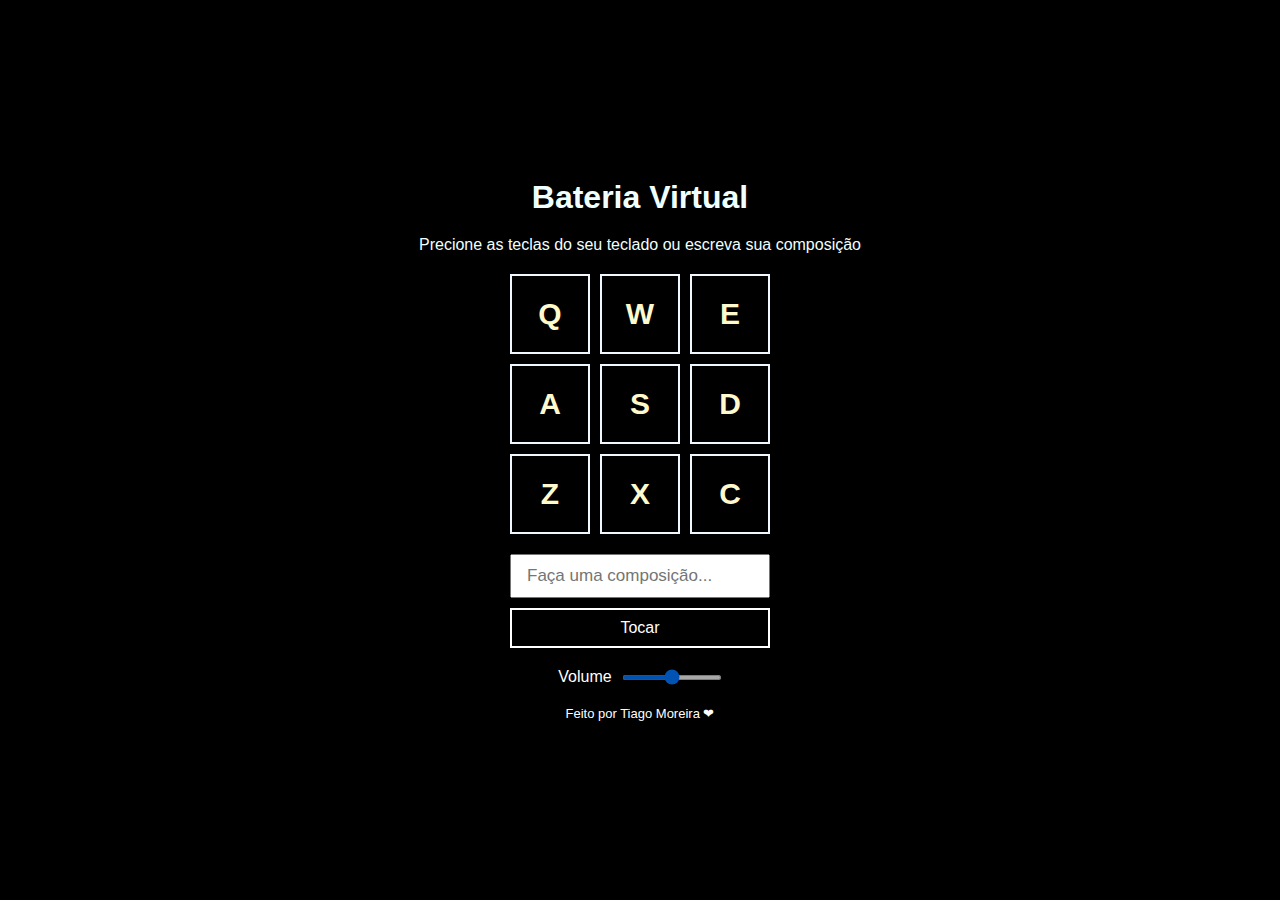
<file: bateria_virtual/index.html>
<!DOCTYPE html>
<html lang="en">
<head>
    <meta charset="UTF-8">
    <meta name="viewport" content="width=device-width, initial-scale=1.0">
    <title>Bateria Virtual</title>
    <link rel="stylesheet" href="styles.css" />
</head>
<body>
    <h1>Bateria Virtual</h1>
    <p>Precione as teclas do seu teclado ou escreva sua composição</p>
    
    <div class="keys">
        <div data-key="keyq" class="key">Q</div>
        <div data-key="keyw" class="key">W</div>
        <div data-key="keye" class="key">E</div>

        <div data-key="keya" class="key">A</div>
        <div data-key="keys" class="key">S</div>
        <div data-key="keyd" class="key">D</div>

        <div data-key="keyz" class="key">Z</div>
        <div data-key="keyx" class="key">X</div>
        <div data-key="keyc" class="key">C</div>
    </div>

    <div class="composer">
        <input type="text" id="input" placeholder="Faça uma composição..." />
        <button>Tocar</button>
    </div>

    <div class="volume">
        <label for="volume-range">Volume</label>
        <input type="range" id="volume-range" min="0" max="1" step="0.01" value="0.5">
    </div>

    <footer>Feito por Tiago Moreira ❤</footer>

    <audio id="s_keyq" src="sounds/keyq.wav"></audio>
    <audio id="s_keyw" src="sounds/keyw.wav"></audio>
    <audio id="s_keye" src="sounds/keye.wav"></audio>
    <audio id="s_keya" src="sounds/keya.wav"></audio>
    <audio id="s_keys" src="sounds/keys.wav"></audio>
    <audio id="s_keyd" src="sounds/keyd.wav"></audio>
    <audio id="s_keyz" src="sounds/keyz.wav"></audio>
    <audio id="s_keyx" src="sounds/keyx.wav"></audio>
    <audio id="s_keyc" src="sounds/keyc.wav"></audio>

    <script src="scripts.js"></script>
</body>
</html>
</file>
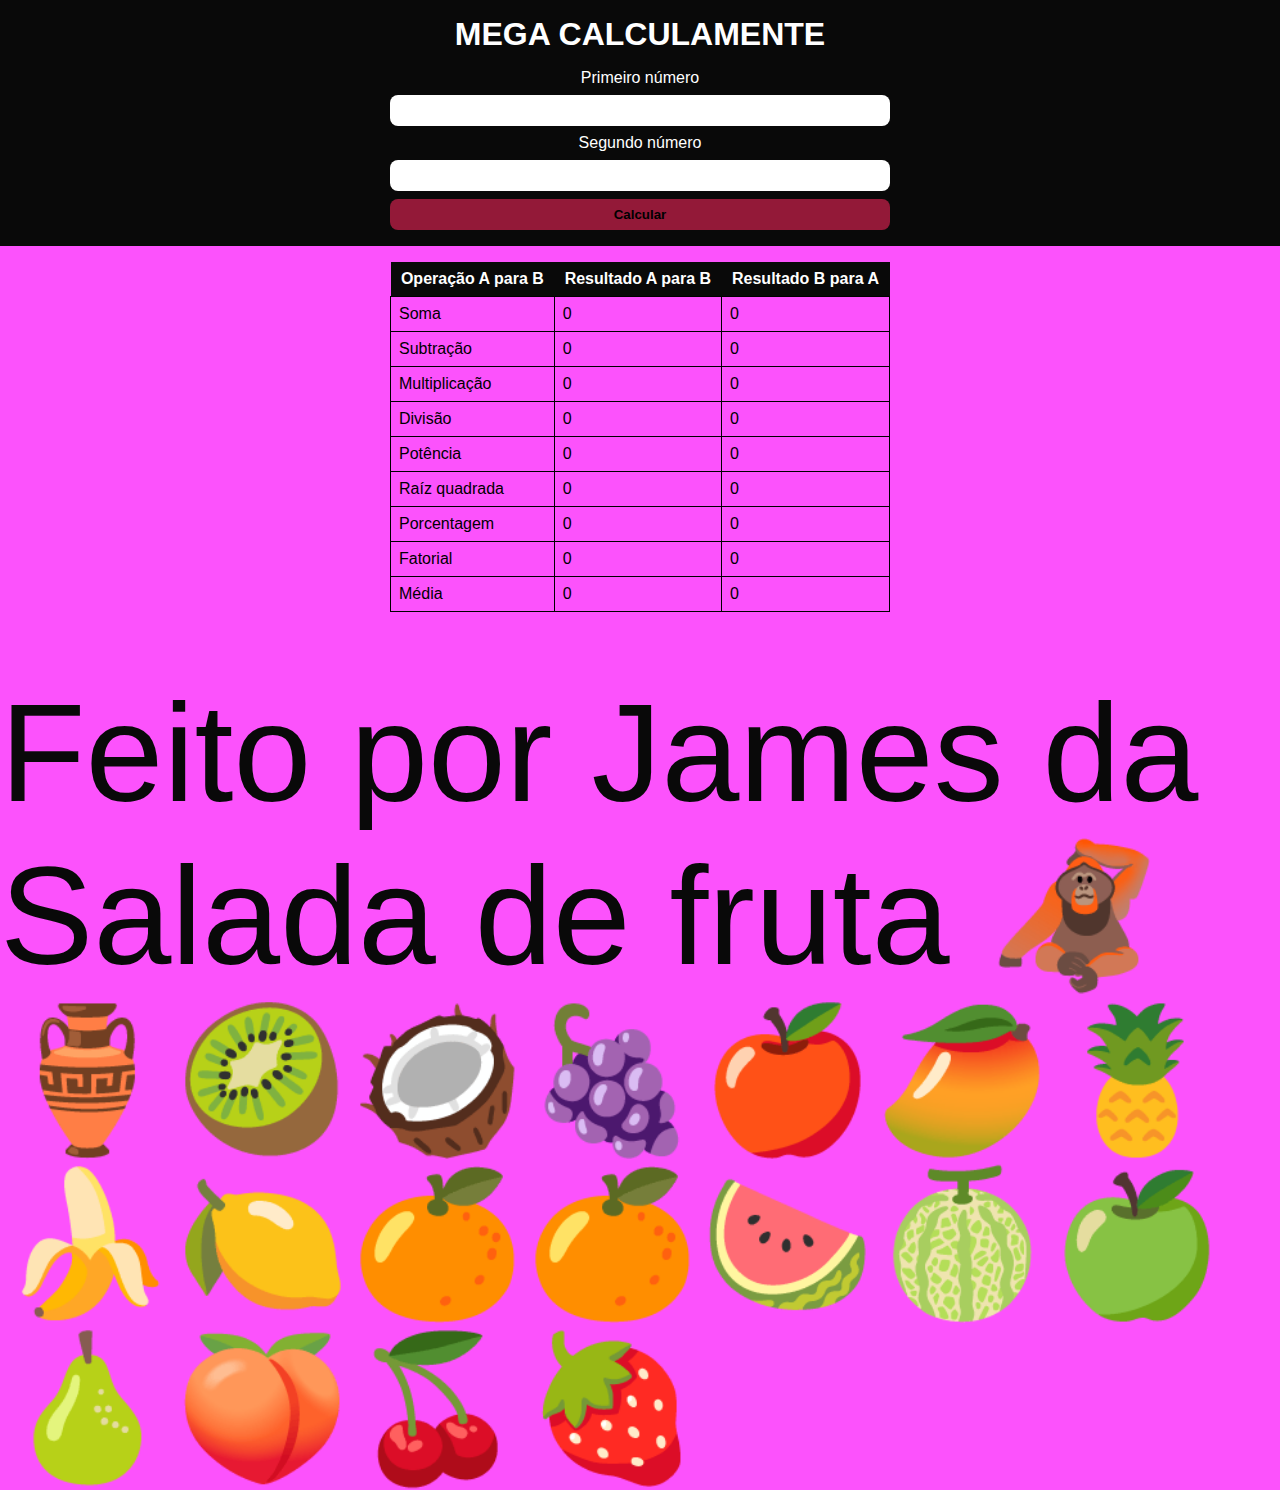
<file: calculadora_cientifica/index.html>
<!DOCTYPE html>
<html lang="en">
<head>
    <meta charset="UTF-8">
    <meta name="viewport" content="width=device-width, initial-scale=1.0">
    <title>MEGA CALCULAMENTE</title>
    <link rel="stylesheet" href="styles.css" />
</head>
<body>
   
    <header>
        <h1 class="header-tittle">MEGA CALCULAMENTE</h1>
        <div class="header-form-container">
            <form class="header-form">
                <label for="num1">Primeiro número</label>
                <input type="number" id="num1"/>

                <label for="num2">Segundo número</label>
                <input type="number" id="num2"/>

                <button type="button" id="btn-calcular">
                    Calcular
                </button>
            </form>
        </div>
    </header>


    <main>
        <div class="result-area">

            <table class="result-table">
                <thead>
                    <tr>
                        <th>Operação A para B</th>
                        <th>Resultado A para B</th>
                        <th>Resultado B para A</th>
                    </tr>
                </thead>


                <tbody>
                   
                    <tr>
                        <td>Soma</td>
                        <td id="resultado-soma">0</td>
                        <td id="resultado-soma-instead">0</td>
                    </tr>

                    <tr>
                        <td>Subtração</td>
                        <td id="resultado-subtracao">0</td>
                        <td id="resultado-subtracao-instead">0</td>
                    </tr>

                    <tr>
                        <td>Multiplicação</td>
                        <td id="resultado-multiplicacao">0</td>
                        <td id="resultado-multiplicacao-instead">0</td>
                    </tr>

                    <tr>
                        <td>Divisão</td>
                        <td id="resultado-divisao">0</td>
                        <td id="resultado-divisao-instead">0</td>
                    </tr>

                    <tr>
                        <td>Potência</td>
                        <td id="resultado-potencia">0</td>
                        <td id="resultado-potencia-instead">0</td>
                    </tr>

                    <tr>
                        <td>Raíz quadrada</td>
                        <td id="resultado-raiz-quadrada">0</td>
                        <td id="resultado-raiz-quadrada-instead">0</td>
                    </tr>

                    <tr>
                        <td>Porcentagem</td>
                        <td id="resultado-porcentagem">0</td>
                        <td id="resultado-porcentagem-instead">0</td>
                    </tr>

                    <tr>
                        <td>Fatorial</td>
                        <td id="resultado-fatorial">0</td>
                        <td id="resultado-fatorial-instead">0</td>
                    </tr>

                    <tr>
                        <td>Média</td>
                        <td id="resultado-media">0</td>
                        <td id="resultado-media-instead">0</td>
                    </tr>
                </tbody>
            </table>


        </div>
    </main>

    <footer>
        Feito por James da Salada de fruta 🦧🏺🥝🥥🍇🍎🥭🍍🍌🍋🍊🍊🍉🍈🍏🍐🍑🍒🍓
    </footer>
    <script type="module">
        import { App } from "./js/index.js";
        App.initialize(document);
    </script>
</body>
</html>
</file>
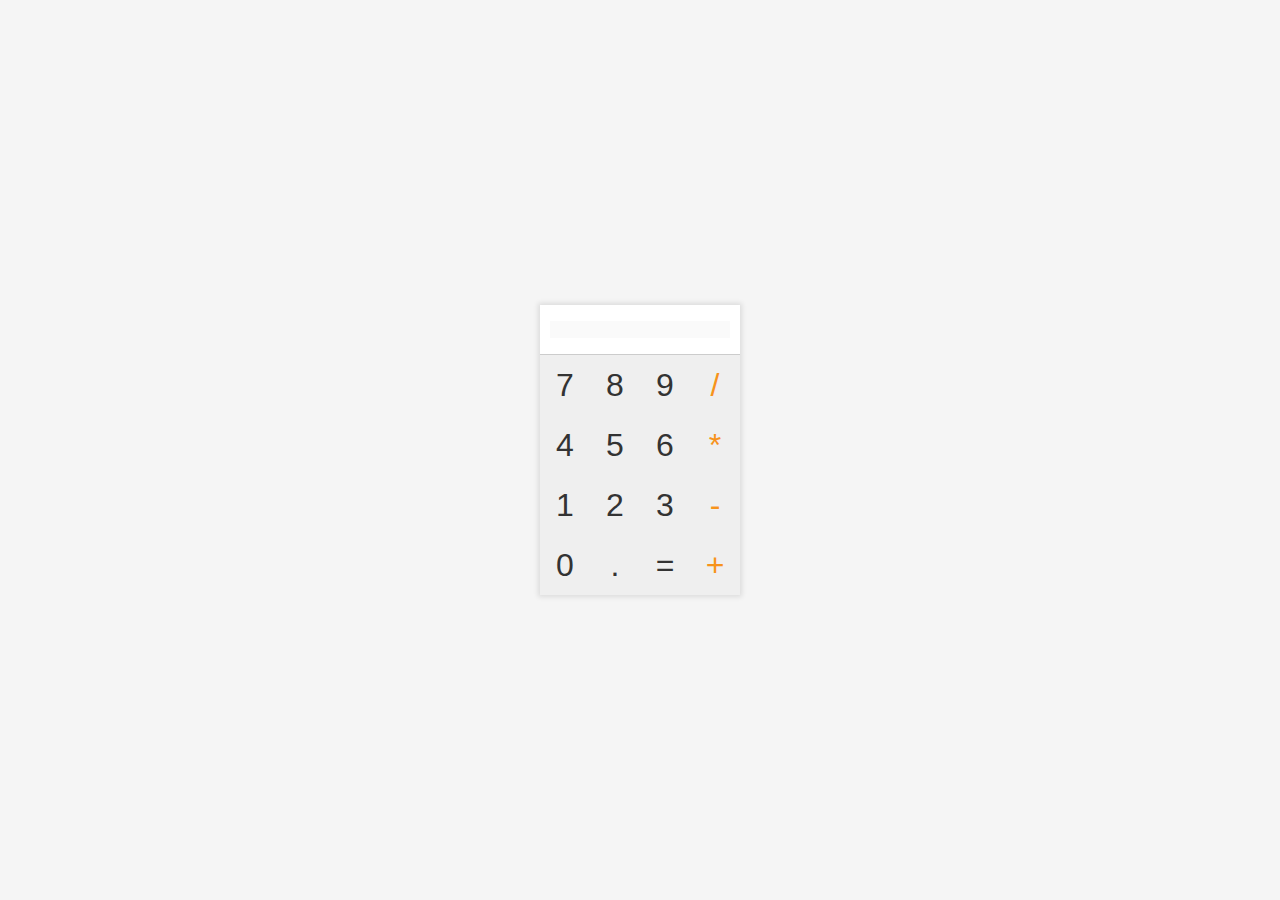
<file: calculadora_simples/index.html>
<!DOCTYPE html>
<html lang="en">
<head>
    <meta charset="UTF-8">
    <meta name="viewport" content="width=device-width, initial-scale=1.0">
    <title>Calculadora simples</title>
    <link rel="stylesheet" type="text/css" href="styles.css" />
</head>
<body>

    <div id="calculadora">
        <div id="display">
            <input type="text" id="displayInput" disabled />
        </div>
        <div id="teclado">
            <button class="num">7</button>
            <button class="num">8</button>
            <button class="num">9</button>
            <button class="operador">/</button>
            <button class="num">4</button>
            <button class="num">5</button>
            <button class="num">6</button>
            <button class="operador">*</button>
            <button class="num">1</button>
            <button class="num">2</button>
            <button class="num">3</button>
            <button class="operador">-</button>
            <button class="num">0</button>
            <button class="ponto">.</button>
            <button class="igual">=</button>
            <button class="operador">+</button>
        </div>
    </div>
    
    <script src="scripts.js"></script>
</body>
</html>
</file>
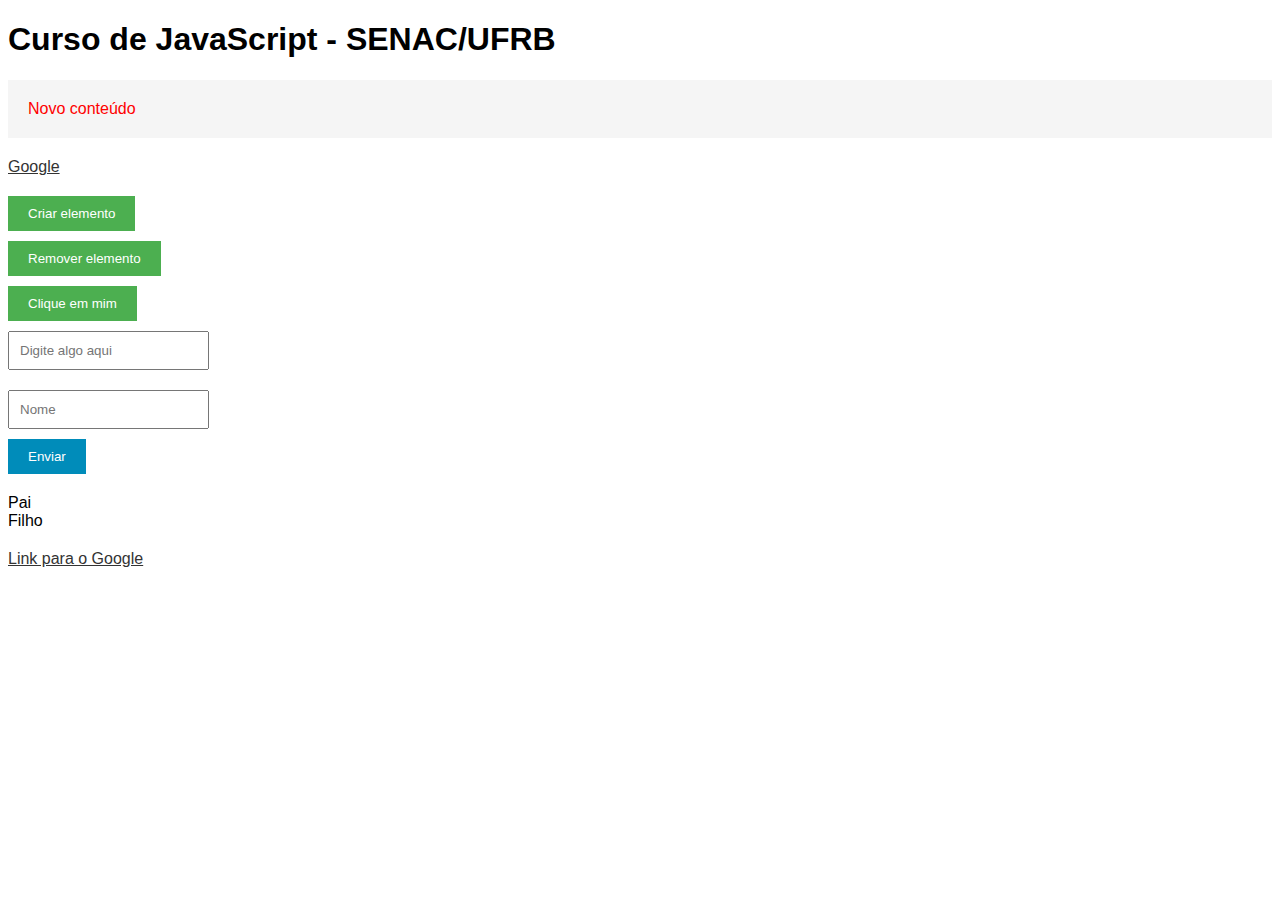
<file: fundamentos/index.html>
<!DOCTYPE html>
<html lang="en">
<head>
    <meta charset="UTF-8">
    <meta name="viewport" content="width=device-width, initial-scale=1.0">
    <link rel="stylesheet" href="styles.css" />

    <title>FUNDAMENTOS JAVASCRIPT</title>
</head>
<body>
    <h1>Curso de JavaScript - SENAC/UFRB</h1>

    <!-- Seção de DOM -->

    <!-- Exemplo para seleção de elementos no DOM -->
    <div id="meuId" class="minhaClasse">Olá, mundo!</div>
    <a href="https://www.google.com" target="_blank">Google</a>

    <!-- Exemplo para manipulação da estrutura do DOM -->
    <button id="botaoCriar">Criar elemento</button>
    <button id="botaoRemover">Remover elemento</button>

    <!-- Exemplos para eventos -->
    <button id="botaoEvento">Clique em mim</button>
    <input type="text" id="inputEvento" placeholder="Digite algo aqui" />

    <!-- Exemplo para eventos de formulário -->
    <form id="meuFormulario">
      <input type="text" id="meuInput" placeholder="Nome" />
      <button type="submit">Enviar</button>
    </form>

    <!-- Exemplo para eventos de propagação e delegação -->
    <div id="elementoPai">
      Pai
      <div id="elementoFilho" class="classeDosFilhos">Filho</div>
    </div>

    <!-- Exemplo para preventDefault e stopPropagation -->
    <a href="https://www.google.com" id="meuLink">Link para o Google</a>
    

    <!-- <script src="fundamentos.js"></script> -->
    <!-- <script src="fundamentos_exercicios.js"></script> -->
    <!-- <script src="avancado.js"></script> -->
    <!-- <script src="avancado_exercicios.js"></script> -->
    <script src="dom.js"></script>
</body>
</html>
</file>
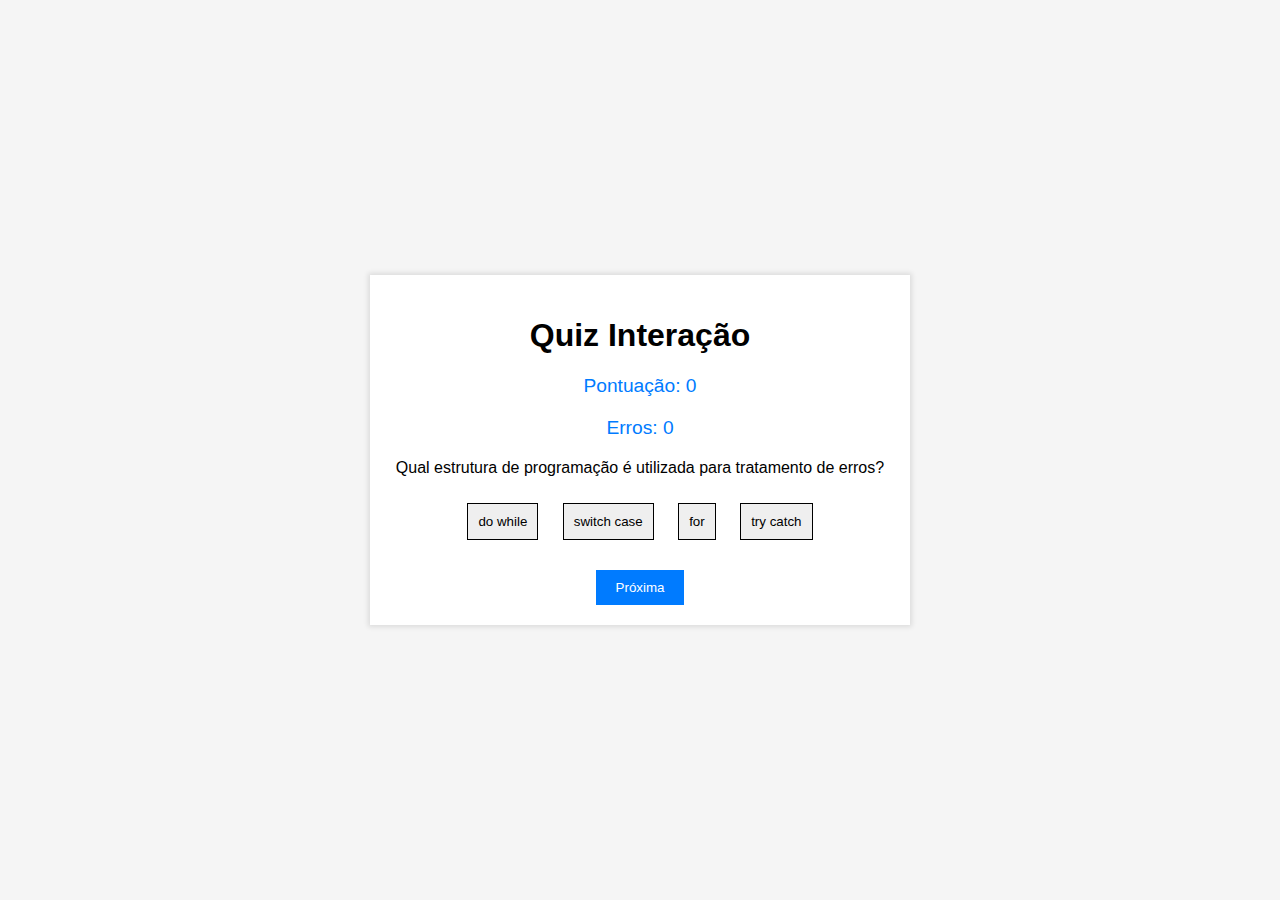
<file: quiz/index.html>
<!DOCTYPE html>
<html lang="en">
<head>
    <meta charset="UTF-8">
    <meta name="viewport" content="width=device-width, initial-scale=1.0">
    <title>Quiz</title>
    <link rel="stylesheet" type="text/css" href="styles.css" />
    <script src="scripts.js" defer></script>
</head>
<body>
    <div class="quiz-container">

        <h1>Quiz Interação</h1>
        <p id="score">Pontuação: 0</p>
        <p id="error">Erros: 0</p>
        <p id="question"></p>
        
        <div id="choices">
            <button id="choice1" class="choice"></button>
            <button id="choice2" class="choice"></button>
            <button id="choice3" class="choice"></button>
            <button id="choice4" class="choice"></button>
        </div>
        
        <button id="next">Próxima</button>

    </div>
</body>
</html>
</file>
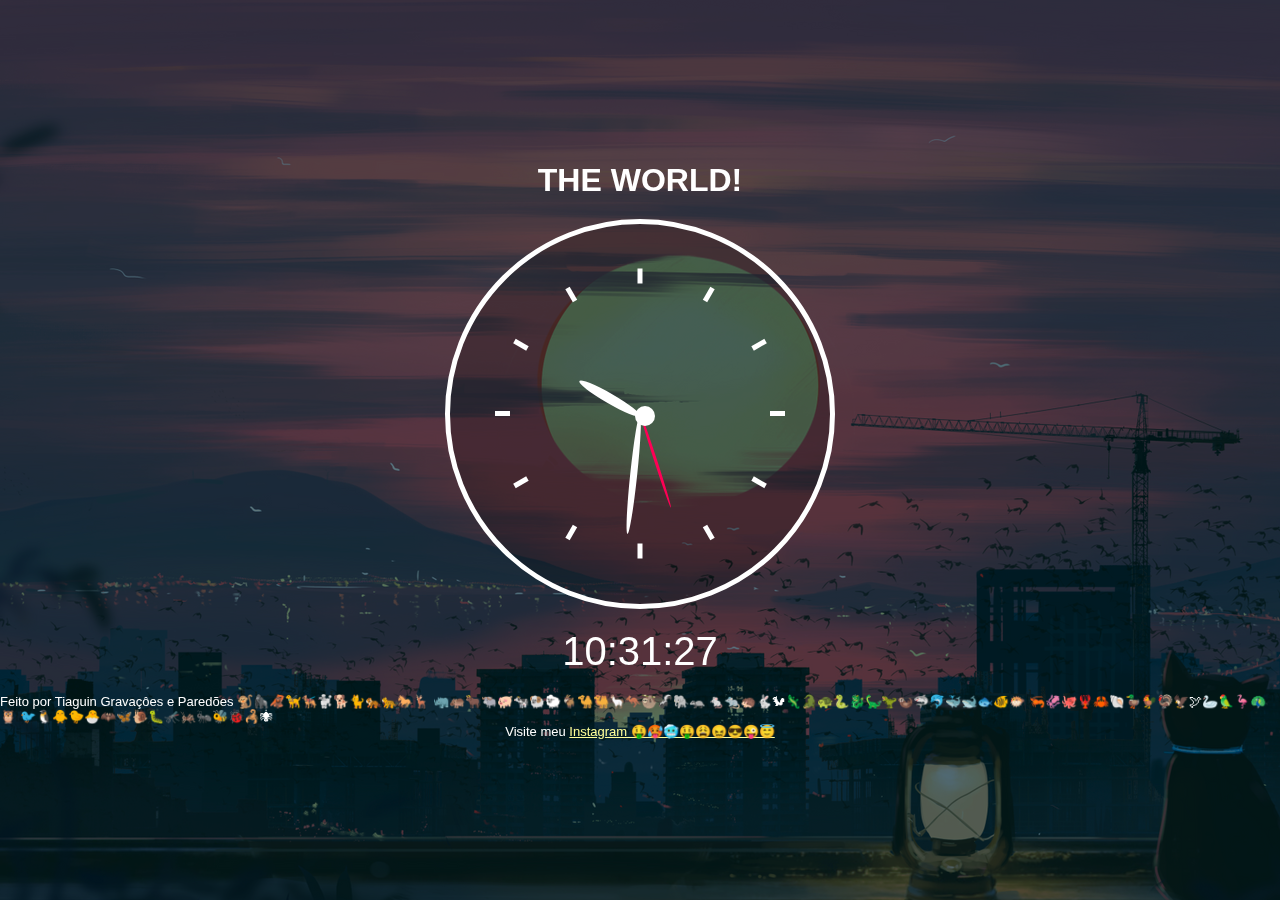
<file: relogio/index.html>
<!DOCTYPE html>
<html lang="en">
<head>
    <meta charset="UTF-8">
    <meta name="viewport" content="width=device-width, initial-scale=1.0">
    <title>THE WORLD!</title>
    <link rel ="stylesheet" href="styles.css"
</head>
<body>
    <h1>THE WORLD!</h1>
   
    <div class="relogio">
        <div class="riscos">
                
            <div class="risco" style="transform: rotate(0deg)"><div class ="ponto"></div></div>

            <div class="risco" style="transform: rotate(60deg)"><div class ="ponto"></div></div>

            <div class="risco" style="transform: rotate(30deg)"><div class ="ponto"></div></div>

            <div class="risco" style="transform: rotate(90deg)"><div class ="ponto"></div></div>

            <div class="risco" style="transform: rotate(120deg)"><div class ="ponto"></div></div>

            <div class="risco" style="transform: rotate(150deg)"><div class ="ponto"></div></div>

            <div class="risco" style="transform: rotate(180deg)"><div class ="ponto"></div></div>

            <div class="risco" style="transform: rotate(210deg)"><div class ="ponto"></div></div>

            <div class="risco" style="transform: rotate(240deg)"><div class ="ponto"></div></div>

            <div class="risco" style="transform: rotate(270deg)"><div class ="ponto"></div></div>

            <div class="risco" style="transform: rotate(300deg)"><div class ="ponto"></div></div>

            <div class="risco" style="transform: rotate(330deg)"><div class ="ponto"></div></div>

        </div>

        <div class="ponteiros">
            <div class="p p_segundo"></div>
            <div class="p p_minuto"></div>
            <div class="p p_hora"></div>
            <div class ="ponto_central"></div>
        </div>

    </div>
    <div class="digital">-- : -- : --</div>
    
    <footer>
        Feito por Tiaguin Gravaçôes e Paredões 🐒🦍🦧🦮🐕‍🦺🐩🐕🐈🐅🐆🐎🦌
        🦏🦛🐂🐃🐖🐄🐏🐑🐐🐪🐫🦙🦘🦥🦨🐘🦡
        🐁🐀🦔🐇🐿🦎🐊🐢🐍🐉🦕🦖🦦🦈🐬🐳🐋🐟🐠🐡
        🦐🦑🐙🦞🦀🐚🦆🐓🦃🦅🕊🦢🦜🦩🦚🦉
        🐦🐧🐥🐤🐣🦇🦋🐌🐛🦟🦗🐜🐝🐞🦂🕷
        <br>
        <center>
            Visite meu 
            <a href="https://www.instagram.com/tiago_moreira.of/" target="blank">
                Instagram 🤑🥵🥶🤑😩😖😎😜😇
            </a>
        </center>

    </footer>

    <script src="scripts.js"></script>
</body>
</html>
</file>
<file: bateria_virtual/styles.css>
* {
    margin: 0;
    padding: 0;
    box-sizing: border-box;
}

body {
    display: flex;
    min-height: 100vh;
    justify-content: center;
  justify-items: center;
    align-items: center;
    flex-direction: column;
    background-color: #000000;
    font-family: Arial, Helvetica, sans-serif;
}

h1, p {
    color: azure;
    margin-bottom: 20px;
}

.keys{
    display: grid;
    grid-template-columns: repeat(3, 1fr);
    gap: 10px;
}

.key {
    width: 80px;
    height: 80px;
    border: 2px solid aliceblue;
    color: lemonchiffon;
    display: flex;
    justify-content: center;
    align-items: center;
    font-size: 30px;
    font-weight: bold;
}

.key.active {
    border: 2px solid(blue);
    color: blue;
    transition: all 0.1s ease-in-out;
    transform: rotate(-5deg) scale(1.1);
    box-shadow: 0px 0px 4px rgba(11, 25, 151, 0.4);
}

.composer {
    width: 260px;
    margin-top : 20px;
}

.composer #input {
   width: 100%;
   outline:none;
   font-size: 17px;
   padding: 10px 15px;
}

.composer button{
    width: 100%;
    height: 40px;
    background: none;
    border: 2px solid #fff;
    color: #fff;
    font-size: 16px;
    margin-top: 10px;
    cursor:pointer;
}

.composer button:hover{
    background-color: #000000;
}

.volume{ 
    margin-top: 20px;
    display: flex;
    flex-direction: row;
    align-items: center;
}

.volume label {
    margin-right: 10px;
    color: #fff;
}

.volume input {
    width: 100px;
    height: 5px;
    background: #fff;
    border-radius: 5px;
    outline: none;
    opacity: 0.7;
    -webkit-transition: 0.2s;
    transition: opacity 0.2s;
    cursor: pointer;
}

.volume input[type="range"] ::-webkit-slider-thumb{
    -webkit-appearance: none;
    appearance: none;
    width: 16px;
    height: 16px;
    border-radius: 50%;
    background: #fff;
    cursor: pointer;
    box-shadow: 0px 0px 4px rgba(11, 25, 151, 0.4)
}

.volume input[type="range"] :hover{
    opacity: 1;
}

footer{
    margin-top: 20px;
    color: #fff;
    font-size: 13px;
}
</file>
<file: calculadora_cientifica/styles.css>
*{
    margin: 0;
    padding: 0;
    box-sizing: border-box;
}

body{
    font-family: "Roboto", sans-serif;
    background-color: rgb(252, 82, 252);
}

header{
    background-color: #090909;
    color: #fff;
    padding: 1rem;
}

.header-tittle{
    text-align: center;
}
.header-form-container{
    display: flex;
    justify-content: center;
    align-items: center;
    margin-top: 1rem;
}

.header-form{
    display: flex;
    flex-direction: column;
    justify-content: center;
    align-items: center;
    width: 100%;
    max-width: 500px;
}

.header-form label{
    margin-bottom: 0.5rem;
}
.header-form input{
    width: 100%;
    padding: 0.5rem;
    margin-bottom: 0.5rem;
    border: none;
    border-radius: 0.5rem;
}

.header-form button{
    width: 100%;
    padding: 0.5rem;
    border: none;
    border-radius: 0.5rem;
    background-color: #931938;
    font-weight: bold;
    cursor: pointer;
}

.result-area{
    display: flex;
    justify-content: center;
    align-items: center;
    margin-top: 1rem;
}

.result-table{
    width: 100%;
    max-width: 500px;
    border-collapse: collapse;
}
.result-table th{
    background-color: #090909;
    color: #fff;
    padding: 0.5rem;
}
.result-table td{
    padding: 0.5rem;
    border: 1px solid #000000;
}

.main{
    display:flex;
    justify-content:center;
    align-items:center;
    margin-top:1rem;
}

footer{
    display: flex;
    justify-content: center;
    align-items: center;
    margin-top: 60px;
    color: #090909;
    font-size: 140px;
}
</file>
<file: calculadora_simples/styles.css>
body {
    display: flex;
    justify-content: center;
    align-items: center;
    height: 100vh;
    background-color: #f5f5f5;
    margin: 0;
    font-family: Arial, sans-serif;
}

#calculadora {
    width: 200px;
    background-color: #fff;
    box-shadow: 0px 0px 5px 2px rgba(0, 0, 0, 0.1);
}

#display {
    width: 100%;
    height: 50px;
    border-bottom: 1px solid #ccc;
    display: flex;
    justify-content: flex-end;
    align-items: center;
    padding: 0 10px;
    box-sizing: border-box;
}

#displayInput {
    text-align: right;
    width: 100%;
    border: none;
}

#teclado {
    display: grid;
    grid-template-columns: repeat(4, 1fr);
}

button {
    height: 60px;
    border: none;
    font-size: 2em;
    transition: background-color 0.3s ease;
    cursor: pointer;
}

button:hover {
    background-color: #ccc6c6;
}

button:active {
    background-color: #eee;
}

button.num,
button.ponto,
button.igual {
    color: #333;
}

button.operador {
    color: #f7931b;
}
</file>
<file: fundamentos/styles.css>
body {
    font-family: Arial, sans-serif;
  }
  
  #meuId {
    padding: 20px;
    margin: 20px 0;
    background-color: #f5f5f5;
    color: #333;
  }
  
  .minhaClasse {
    border: 1px solid #ccc;
  }
  
  button {
    display: block;
    margin: 10px 0;
    padding: 10px 20px;
    background-color: #4caf50;
    color: white;
    border: none;
    cursor: pointer;
  }
  
  button:hover {
    background-color: #45a049;
  }
  
  input[type="text"] {
    padding: 10px;
    margin: 10px 0;
    display: block;
  }
  
  form {
    margin: 20px 0;
  }
  
  form button {
    background-color: #008cba;
  }
  
  form button:hover {
    background-color: #007b9a;
  }
  
  a {
    display: block;
    margin: 20px 0;
    color: #333;
  }
</file>
<file: quiz/styles.css>
body {
    font-family: Arial, Helvetica, sans-serif;
    margin: 0;
    padding: 0;
    display: flex;
    justify-content: center;
    align-items: center;
    height: 100vh;
    background-color: #f5f5f5;
}

.quiz-container {
    text-align: center;
    box-shadow: 0px 0px 5px 2px rgba(0, 0, 0, 0.1);
    padding: 20px;
    background-color: #fff;
    width: 500px;
}

.choice {
    margin: 10px;
    border: 1px solid #000;
    padding: 10px;
    cursor: pointer;
}

.choice:hover {
    background-color: #f0f0f0;
}

#next {
    margin-top: 20px;
    padding: 10px 20px;
    border: none;
    background-color: #007bff;
    color: white;
    cursor: pointer;
}

#score,
#error {
    font-size: 1.2em;
    color: #007bff;
    margin-top: 20px;
}
</file>
<file: relogio/styles.css>
* {
    margin: 0;
    padding: 0;
    box-sizing: border-box;
}

body {
    background-color: #022;
    background-repeat: no-repeat;
    background-position: center;
    display: flex;
    min-height: 100vh;
    justify-content: center;
    align-items: center;
    flex-direction: column;
    font-family: Arial, Helvetica, sans-serif;
}

body::before {
    content: "";
    display: block;
    position: fixed;
    top: 0;
    left: 0;
    width: 100%;
    height: 100%;
    background-image: url(bg.png);
    background-size: cover;
    background-repeat: no-repeat;
    background-position: center;
    opacity: 0.4;
    z-index: -1;
}

h1 {
    color: #fff;
    margin-bottom: 20px;
}

.relogio {
    width: 390px;
    height: 390px;
    border: 5px solid #fff;
    border-radius: 50%;
    background-color: rgba(0, 0, 0, 0.2);
}

.riscos {
    width: 100%;
    height: 100%;
    padding-left: 50%;
    padding-top: 50%;
    margin-top: -3px;
}

.risco {
    width: 145px;
    height: 5px;
    position: absolute;
    transform-origin: left;
    display: flex;
    justify-content: flex-end;
}

.risco .ponto {
    width: 15px;
    height: 100%;
    background-color: #fff;
}

.ponteiros {
    width: 100%;
    height: 100%;
    padding-left: 50%;
    padding-top: 50%;
    margin-top: -100%;
}

.p {
    transform-origin: left;
    transform: rotate(0deg);
    border-radius: 50%;
    position: absolute;
}

.p_segundo {
    width: 100px;
    height: 3px;
    background-color: #f05;
}

.p_minuto {
    width: 120px;
    height: 7px;
    background-color: #fff;
}

.p_hora {
    width: 70px;
    height: 10px;
    background-color: #fff;
}

.ponto_central {
    width: 20px;
    height: 20px;
    background-color: #fff;
    border-radius: 50%;
    position: absolute;
    margin-top: -5px;
    margin-left: -5px;
}

.digital {
    color: #fff;
    font-size: 40px;
    margin-top: 20px;
}

footer {
    margin-top: 20px;
    color: #fff;
    font-size: 13px;
}

footer a {
    color: #ff9;
}
</file>
